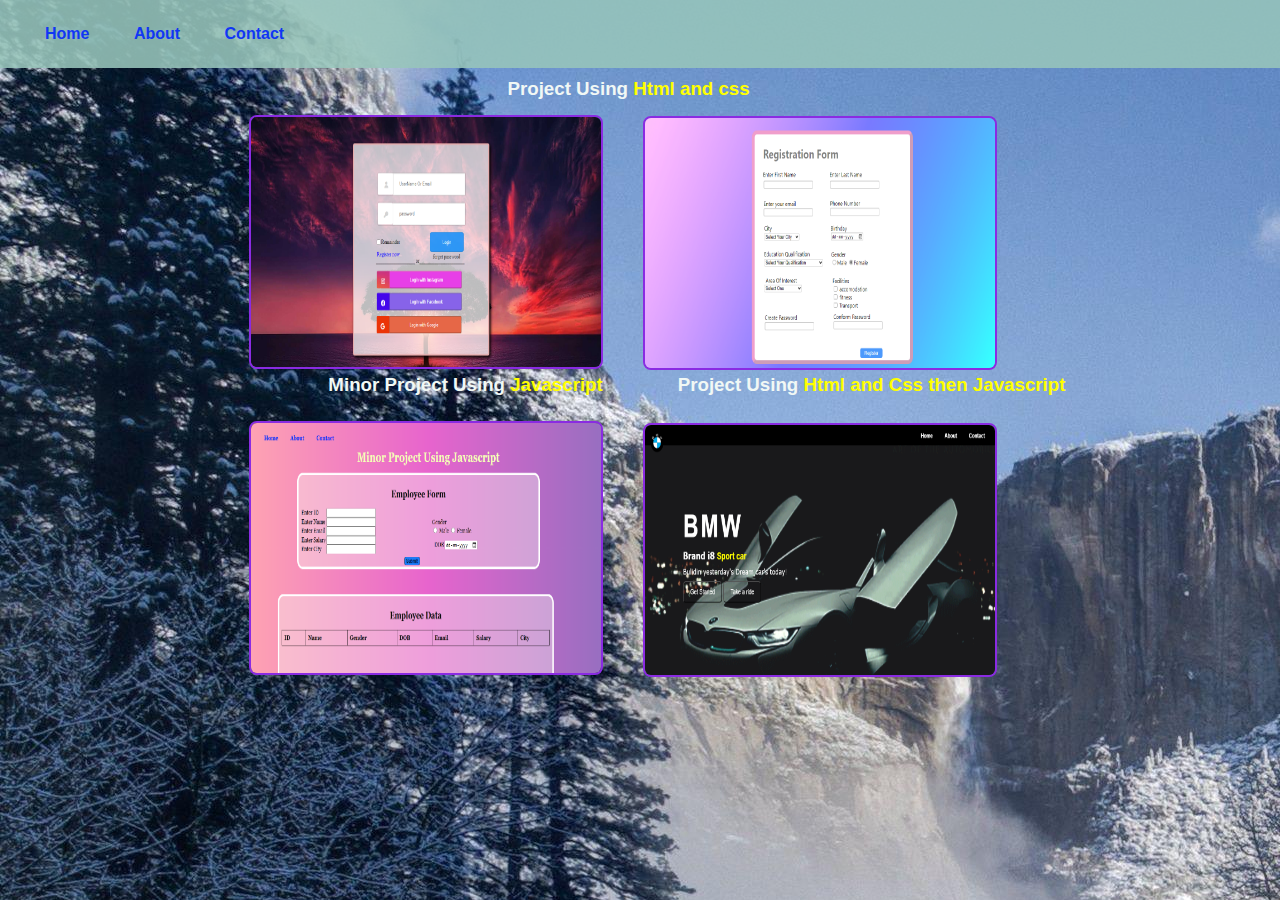
<file: index.html>
<!DOCTYPE html>
<html lang="en">

<head>
    <meta charset="UTF-8">
    <meta name="viewport" content="width=device-width, initial-scale=1.0">
    <title>Home</title>
    <link rel="stylesheet" href="index.css">
</head>

<body>
    <div>
        <header>
            <nav>
                <li> <a href="index.html">Home</a> </li>
               
                <li><a href="about.html">About</a></li>
              
                
                <li><a href="contact.html">Contact</a></li>
            </nav>
        </header>
    </div>
    <div class="container">
       <h3 id="h1">Project Using <span>Html and css</span> </h3>
        <br>
      
        <a href="login.html"><img id="img11" src="pro-image/login.png" alt="login" width="350px" height="250px"></img></a>
        <a href="form.html"><img id="img12" src="pro-image/reg.png" alt="reg" width="350px" height="250px"></img></a>
       <div class="h3">
         <h3 id="h3"> Minor Project Using  <span>Javascript</span> </h3>
        <a href="demo.html"><img id="img14" src="pro-image/minor.png" alt="reg" width="350px" height="250px"></img></a>
       </div>
        <div class="h4">
     <h3 id="h4">Project Using <span>Html and Css then Javascript </span> </h3>
        <a href="home.html"><img id="img13" src="pro-image/car.png" alt="car" width="350px" height="250px"></img></a>
        </div>

    </div>


</body>

</html>
</file>
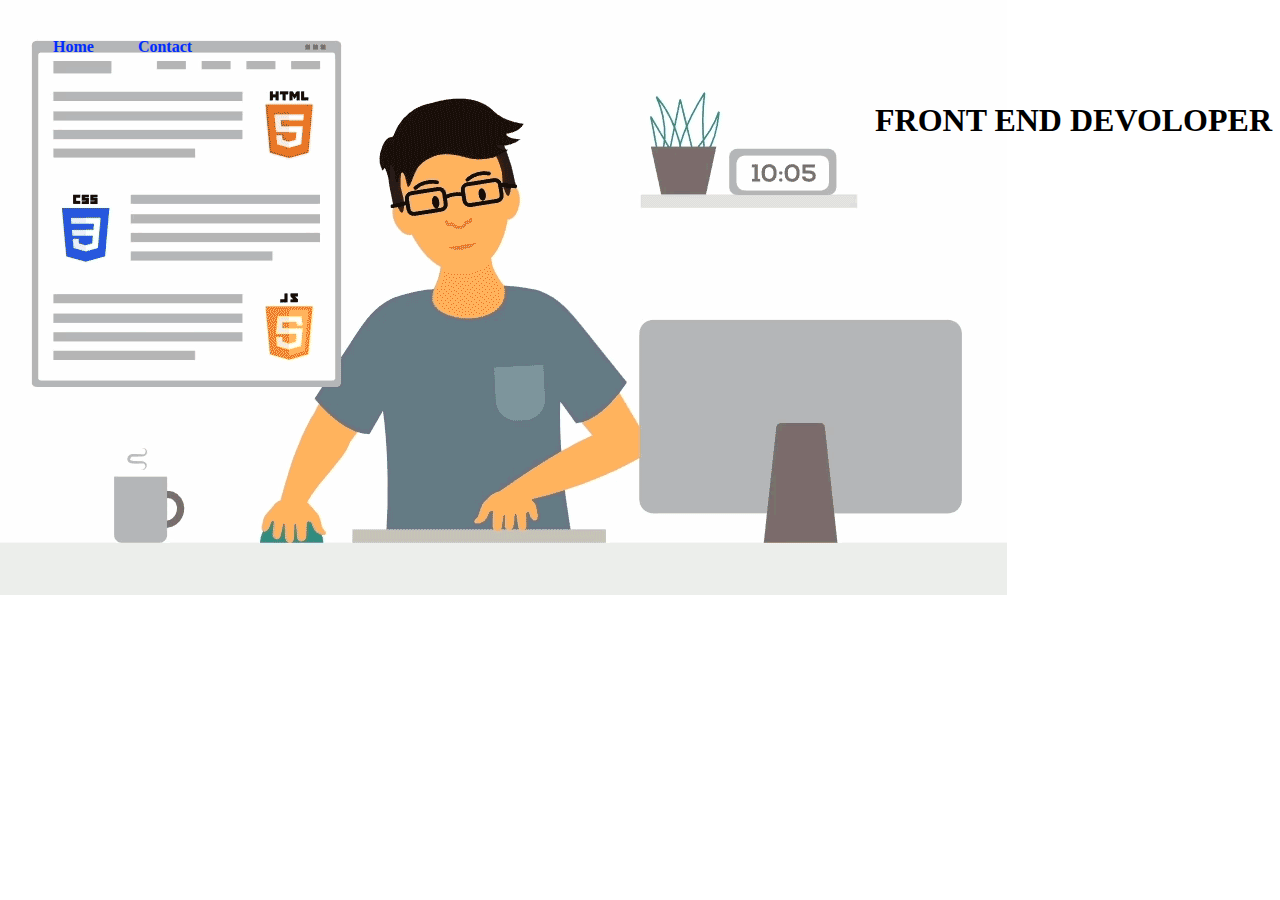
<file: about.html>
<!DOCTYPE html>
<html lang="en">
<head>
    <meta charset="UTF-8">
    <meta name="viewport" content="width=device-width, initial-scale=1.0">
    <title>Document</title>
    <style>
        body{
            margin-top: 1%;
            background-image: url(about2.gif);
            background-repeat: no-repeat;
        }
    h1{
       
        text-align: -webkit-right;
        animation-name: example3;
    animation-duration: 3s;
    animation-iteration-count: infinite;
    

  }
  
  @keyframes example3 {
    0%   {color: rgb(222, 59, 184);}
    25%  {color:rgb(0, 200, 255);}
    50%  {color:rgb(103, 107, 230)}
    100% {color: rgb(0, 255, 128);}
  }
  
header{
    background-color:transparent;
    display: flex;
    justify-content: space-between;
    padding: 15px 25px;
    color: rgb(1 44 253);
animation: header 2s ease-in-out;
}
@keyframes header {
    0%{
        transform:translateY(-100%)
   }}

nav li{
    display: inline-block;
    margin: 10px 20px;
    font-weight: 600;
}
a{
    text-decoration: none;
    color: rgb(1 44 253);
}
a:hover{
    background-color: coral;
}
        
    </style>
</head>
<body>
    <div class="a1">
        <header>
            <nav>
                <li> <a href="index.html">Home</a> </li>
                <li><a href="contact.html">Contact</a></li>
            </nav>
        </header>
    </div>

    <h1>FRONT END DEVOLOPER</h1>
</body>
</html>
</file>
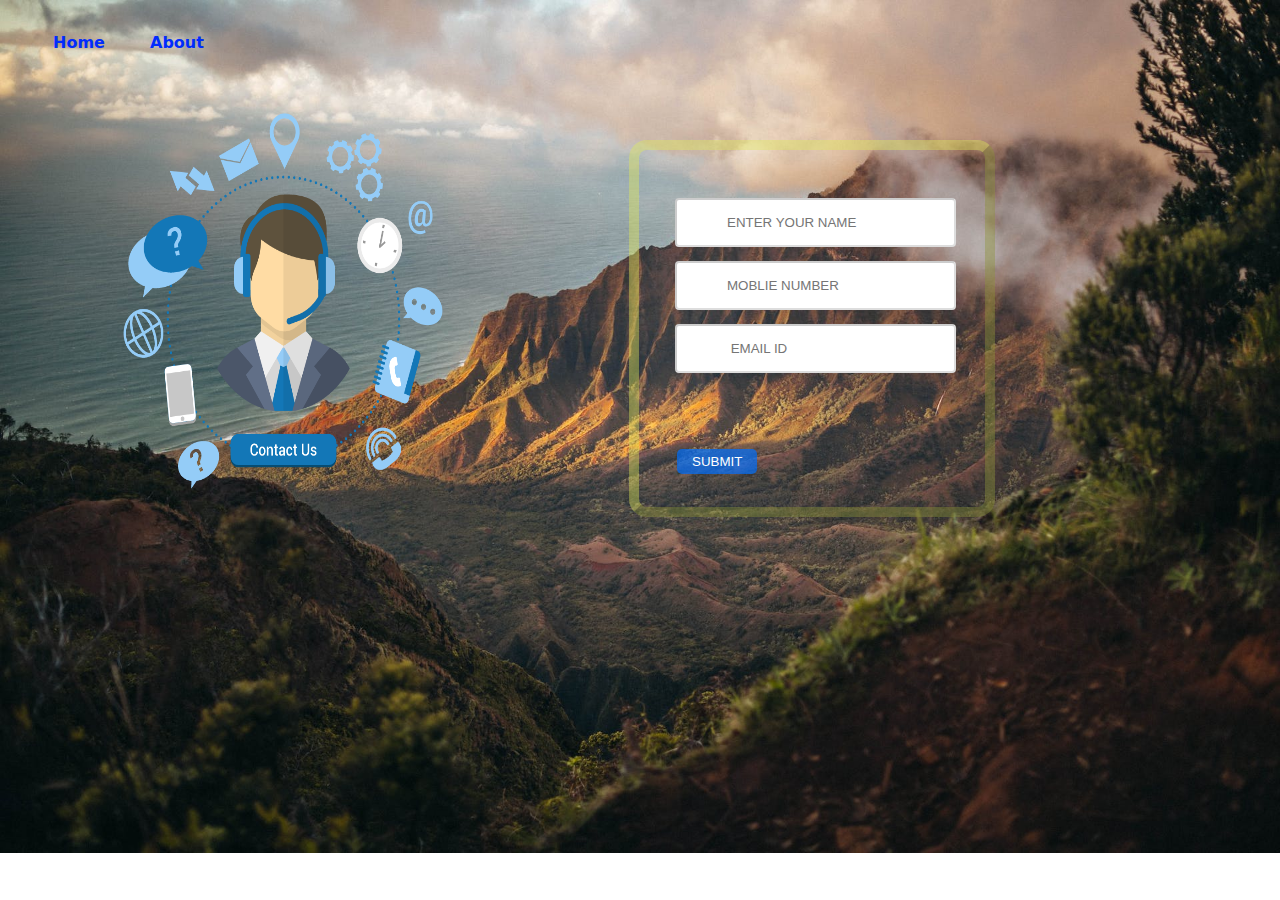
<file: contact.html>
<!DOCTYPE html>
<html lang="en">

<head>
    <meta charset="UTF-8">
    <meta name="viewport" content="width=device-width, initial-scale=1.0">
    <title>Document</title>
    <style>
        body {
            background-image: url(contactb.jpg);
            background-repeat: no-repeat;
            background-size: cover;

            font-family: system-ui;
        }

        header {
            background-color: transparent;
            display: flex;
            justify-content: space-between;
            padding: 15px 25px;
            color: rgb(1 44 253);
            animation: header 2s ease-in-out;
        }

        @keyframes header {
            0% {
                transform: translateY(-100%)
            }
        }

        nav li {
            display: inline-block;
            margin: 10px 20px;
            font-weight: 600;
        }

        a {
            text-decoration: none;
            color: rgb(1 44 253);
        }

        a:hover {
            color: rgb(255, 80, 156);
        }
       
       
.form {
    display: flex;
    width: 300px;
    height: 350px;
    margin: -68px 39px;
    background-color:transparent;
    border: 2px solid rgba(223, 232, 90, 0.413);
    background-size: cover;
    border-width: 10px;
    border-style: outset;
    border-radius: 18px;
    color: rgb(0, 0, 0);
    position: absolute;
    top: 208px;
    left: 590px;
    padding-bottom: 1px;
    padding-left: 36px;
    padding-right: 10px;
    padding-top: 6px;




}

#name {

    background: white;
    border-color: rgb(0, 0, 0,.2);
    border-radius: 4px;
    padding: 15px 50px;
    font-weight: 500;
    margin-top: 15%;
    margin-bottom: 5%;
}
#name:hover {
    background-color: rgb(244, 132, 180);
        }
       
       
#number {
    background: white;
    border-color: rgb(0, 0, 0,.2);
    border-radius: 4px;
    padding: 15px 50px;
    margin-bottom: 5%;
}
#number:hover {background-color: rgb(244, 132, 180);
        }
       
       
#email {
    background: white;
    border-color: rgb(0, 0, 0,.2);
    border-radius: 4px;
    padding: 15px 50px;
    margin-bottom: 5%;
}
#email:hover {
            background-color: rgb(244, 132, 180);
        }
       
       
#btn {

background: #006efbb3;
color: white;

border: 0 none;
border-radius: 5px;
-webkit-border-radius: 5px;


cursor: pointer;

padding: 5px 15px;
position: absolute;
left: 38px;
top: 299px;
}
#btn:hover {background-color: rgb(244, 132, 132);
        }
       

    </style>
</head>

<body>
    <div class="a1">
        <header>
            <nav>
                <li> <a href="index.html">Home</a> </li>
                <li><a href="about.html">About</a></li>
            </nav>
        </header>
    </div>

    
    <img src="contact3.png" alt="" height="450px" width="550px">
    <div class="form">
        <form >
            <div class="name">
                <input type="text" id="name" placeholder="ENTER YOUR NAME">

            </div>

            <div class="number">
                <input type="number" id="number" placeholder="MOBLIE NUMBER">

            </div>

            <div class="email">
                <input type="email" id="email" placeholder=" EMAIL ID">

            </div>

            <button id="btn">SUBMIT</button>
        </form>
    </div>
</body>

</html>
</file>
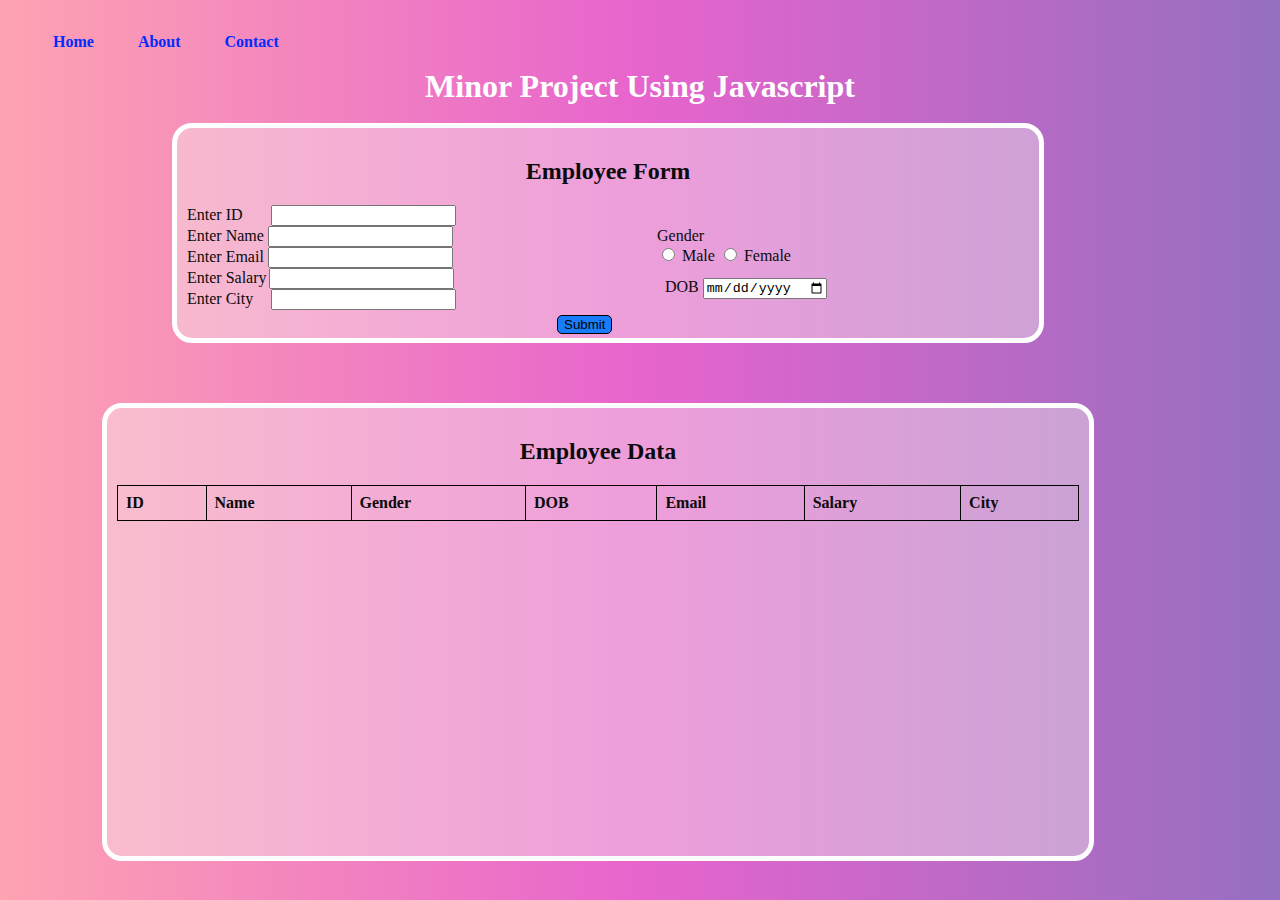
<file: demo.html>
<!DOCTYPE html>
<html lang="en">
<head>
    <meta charset="UTF-8">
    <meta name="viewport" content="width=device-width, initial-scale=1.0">
    <title>Document</title>
    <link rel="stylesheet" href="new.css">
</head>
<body >

    <div class="a1">
        <header>
            <nav>
                <li> <a href="index.html">Home</a> </li>
               
                <li><a href="about.html">About</a></li>
              
                
                <li><a href="contact.html">Contact</a></li>
            </nav>
        </header>
    </div>

    <h1> Minor Project Using Javascript</h1>
        <div class="container">
            <div class="sub-container">
                <div><h2> Employee Form </h2></div>
               
                        <form>
                            <div class="inp1">
                                <label for="inp1">Enter ID
                                <input type="text" id="inp1">
                                </label>
                                </div>

                                <div class="inp2">
                                <label for="inp2">Enter Name
                                <input type="text" id="inp2">
                                </label>
                                </div>

                                <div class="inp6">
                                    <label for="inp6">Enter Email
                                    <input type="email" id="inp6">
                                    </label>
                                    </div>

                                <div class="inp3">
                                <label for="inp3">Enter Salary
                                <input type="text" id="inp3">
                                </label>
                                </div>

                                <div class="inp4">
                                <label for="inp1">Enter City
                                <input type="text" id="inp4">
                                </label>
                                </div>

                                <div class="inp5">
                                    <label>Gender<br>
                                      
                                        <input type="radio" id="genderid" name="gender" value="Male" >
                                        <label for="gender">Male</label>

                                        
                                        <input type="radio" id="genderid" name="gender" value="Female">
                                        <label for="gender">Female</label>
                                    </label>
                                </div>

                                <div class="date">
                                    <label for="dateid">DOB
                                    <input type="date" id="dateid" value="" name="date"></label>
                                </div>
                        </form>

                         <div class="btn"> <button id="btn">Submit</button></div>
                  
            </div>


            
            <div class="sub-container1">
                <h2> Employee Data </h2>
                <table  class="main-table">
                    <thead>
                        <tr>
                            <th>ID</th>
                            <th>Name</th>
                            <th>Gender</th>
                            <th>DOB</th>
                            <th>Email</th>
                            <th>Salary</th>
                            <th>City</th>
                            
                        </tr>
                    </thead>
                    <tbody id="table-body"></tbody>
                </table>
            </div>
        </div>
</body>
<script src="new.js"></script>
</html>
</file>
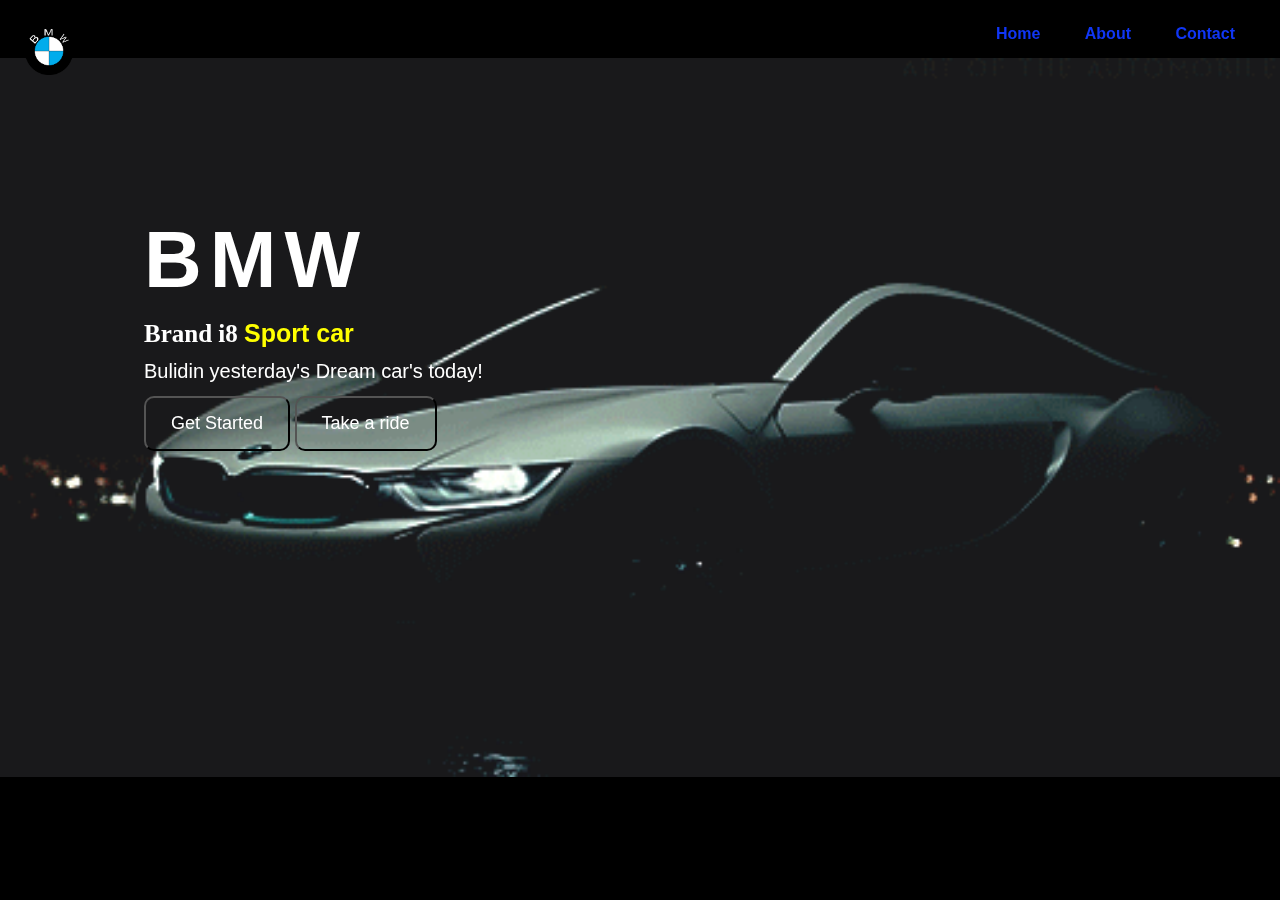
<file: home.html>
<!DOCTYPE html>
<html lang="en">
<head>
    <meta charset="UTF-8">
    <meta name="viewport" content="width=device-width, initial-scale=1.0">
    <title>Ford car</title>
    <link rel="stylesheet" href="home.css">
</head>
<body>
    <header>
        <img id="img1" src="logo0.png" alt="">
        <nav id="nav"  onmouseout="out">
            <li> <a href="index.html">Home</a> </li>
            <li><a href="about.html">About</a></li>
            <li><a href="contact.html">Contact</a></li>
        </nav>
    </header>
    <div class="main">
        <div class="content" >
            <h1>BMW</h1>
            <h3>Brand i8 <span> Sport car</span></h3>
            <p>Bulidin yesterday's Dream car's today!</p>
            <button> Get Started</button>
            <button>Take a ride </button>
           


        </div>
        <div class="image"><img id="img"    src="bwm1.gif" alt=""></div>
    </div>
   
</body>
<script src="home.js">

</script>
</html>
</file>
<file: index.css>
*{
    margin: 0px;
    padding: 0px;
    box-shadow: 0px;
    cursor: pointer;
    font-family: sans-serif;
}
body{
    width: 100%;
    min-height: 100vh;
   background-image: url(09.jpg);
   
}
header{
    background-color: #97c5bbe0;
    display: flex;
    justify-content: space-between;
    padding: 15px 25px;
    color: rgb(1 44 253);
animation: header 2s ease-in-out;
}

@keyframes header {
    0%{
        transform:translateY(-100%)
   }}

nav li{
    display: inline-block;
    margin: 10px 20px;
    font-weight: 600;
}
nav :hover{
    background-color: rgb(250, 80, 199);
}
a{
  text-decoration: none;
  color: rgb(16, 54, 245);
}
header a:hover{
  color: corgb(255, 80, 80)
}

.container{
    display: grid;
    grid-template-columns:auto  auto;
    align-content: center;
}
.container #img11{
    border: 2px solid blueviolet;
    border-radius: 8px;
    margin-top: 4%;
    margin-left: 40%;
  
    animation: header1 2s ease-in-out;
  }
  @keyframes header1 {
      0%{
          transform:translateX(-100%)
     }}

.container #img11:hover {
    width: 380px;
    height: 280px;
}
 .container #img12{
border: 2px solid blueviolet;
border-radius: 8px;
margin-top: 4%;
margin-left: 3%;

animation: header2 2s ease-in-out;
}
@keyframes header2 {
    0%{
      transform:translateX(100%)
   }}

.container #img12:hover {
width: 380px;
height: 280px;
}
.container #img13{
border: 2px solid blueviolet;
border-radius: 8px;
margin-top: 4%;
margin-left: 3%;
position: relative;
left: 0px;


animation: header3 2s ease-in-out;
}
@keyframes header3 {
    0%{
        transform:translateY(100%)
   }}


.container #img13:hover {
    width: 380px;
    height: 280px;
}
.container #img14{
  border: 2px solid blueviolet;
  border-radius: 8px;
  margin-top: 4%;
  margin-left: 3%;
  position: relative;
  left: 0px;
  
  
  animation: header3 2s ease-in-out;
  }
  @keyframes header3 {
      0%{
          transform:translateY(100%)
     }}
  
  
  .container #img14:hover {
      width: 380px;
      height: 280px;
  }
.container #h1{
    color: #f1f8f5;
    text-align: center;
    position: relative;
    left: 317px;
    top: 10px;
    animation-name: example;
    animation-duration: 3s;
    animation-iteration-count: infinite;
    

  }
  
  @keyframes example {
    0%   {color: green;}
    25%  {color:blue;}
    50%  {color:pink}
    100% {color: red;}
  }
  .container #h2{
    color: #f1f8f5;
    text-align: center;
    position: relative;
    left: 317px;
    top: 0px;
    animation-name: example;
    animation-duration: 3s;
    animation-iteration-count: infinite;
    

  }
  
  @keyframes example {
    0%   {color: green;}
    25%  {color:blue;}
    50%  {color:pink}
    100% {color: red;}
  }
  .container .h3{
    position: relative;
    left: 230px;
  }
  .container #h3{
    color: #f1f8f5;
    text-align: center;
    position: relative;
    left: -76px;
    top: 0px;
    animation-name: example1;
    animation-duration: 3s;
    animation-iteration-count: infinite;
    

  }
  
  @keyframes example1 {
    0%  {color:rgb(203, 255, 192)}
    25%  {color: rgb(255, 0, 179)}
    50%  {color:pink}
    100% {color:white}
  }
  .container .h4{
    position: relative;
    left:  0px;
  }
  .container #h4{
    color: #f1f8f5;
    text-align: center;
    position: relative;
    left:-80px;
    top: 0px;
    animation-name: example;
    animation-duration: 3s;
    animation-iteration-count: infinite;
    

  }
  
  @keyframes example {
    0%   {color: green;}
    25%  {color:blue;}
    50%  {color:pink}
    100% {color: red;}
  }
span{
    color: yellow;
    animation-name: span;
    animation-duration: 3s;
    animation-iteration-count: infinite;
    

  }
  
  @keyframes span {
    0%   {color:green;}
    25%  {color: yellow;}
    50%  {color: blue;}
    100% {color: red}
  }
</file>
<file: new.css>
body{
  
    background-image: linear-gradient(
        to right,rgb(254, 163, 178),
        rgb(231, 100, 205),rgb(149, 111, 192) );
        
       
    overflow-x: hidden;

    font-family: Georgia;
    
}
header{
    background-color:transparent;
    display: flex;
    justify-content: space-between;
    padding: 15px 25px;
    color: rgb(1 44 253);
animation: header 2s ease-in-out;
}
@keyframes header {
    0%{
        transform:translateY(-100%)
   }}

nav li{
    display: inline-block;
    margin: 10px 20px;
    font-weight: 600;
}
h1{
    color: white;
    text-align: center;
    position: relative;
    top: -29px;
    animation-name: example;
    animation-duration: 3s;
    animation-iteration-count: infinite;
    

  }
  
  @keyframes example {
    0%  {color: rgb(255, 85, 0);}
    25%  {color:rgb(221, 255, 0);}
    50%  {color:rgb(251, 249, 249)}
    100%{color:rgb(15, 15, 15)192, 255, 199}
  }
h2{
    text-align: center;
}
.container{
    display: grid;
    grid-template-columns: 360px 390px;
    column-gap: 5px;
}
.sub-container{
    
    width: 842px;
    margin: 0px 18px;
    border: 5px solid white;
    border-radius: 20px;
    background-color: rgba(248, 244, 240, 0.4);
    color: rgb(11, 11, 11);
    padding: 10px;
    position: relative;
    left: 146px;
    top: -33px;
}
.sub-container1{
    width: auto;
    margin: -119px -301px;
    position: relative;
    top: 366px;
    left:30px;
    border: 5px solid white;
    border-radius: 20px;
    background-color: rgba(248, 244, 240, 0.4);
    color: rgb(11, 11, 11);
    padding: 10px;
}
.main-table{
    border-collapse: collapse;
    width: 100%;

}
.main-table th, .main-table td {
    border: 1px solid black;
    padding: 8px;
    text-align: left;
} 
a{
    text-decoration: none;
    color: rgb(1 44 253);
}
.inp1{
    margin: 0px 0px;
    position: relative;
    top: 0px;
    left: 0px;
}
#inp1{
    position: relative;
    top: 0px;
    left: 24px;
}
.inp2{
    margin: 0px 0px;
    position: relative;
    top: 0px;
    left: 0px;
}
.inp3{
    margin: 0px 0px;
    position: relative;
    top: 0px;
    left: 0px;
}
#inp3{
    position: relative;
    top: 0px;
    left: -2px;
}
.inp6{
    margin: 0px 0px;
    position: relative;
    top: 0px;
    left: 0px;
}
#inp4{
    position: relative;
    top: 0px;
    left: 14px;
}
.inp5{
    margin: 0px 0px;
    position: relative;
    top: -83px;
    left: 470px;
}
.date{
    margin: 0px 0px;
    position: relative;
    top: -70px;
    left: 478px;
}
.btn{
    margin: -30px 0px;
    position: relative;
    top: -24px;
    left: 370px;

}
#btn{
    background: #197cfb;
    border: 1px solid black;
    border-radius: 5px;
}
</file>
<file: home.css>
*{
    margin: 0px;
    padding: 0px;
    box-shadow: 0px;
    cursor: pointer;
    font-family: sans-serif;
}
body{
    width: 100%;
    min-height: 100vh;
    background-color: black;
    overflow: hidden;

}
header{
    display: flex;
    justify-content: space-between;
    padding: 15px 25px;
    color: white;
animation: header 2s ease-in-out;
}
@keyframes header {
    0%{
        transform:translateY(-100%)
   }}

nav li{
    display: inline-block;
    margin: 10px 20px;
    font-weight: 600;
}
nav :hover{
    background-color: rgb(250, 80, 199);
}
a{
    text-decoration: none;
    color: rgb(16, 54, 245);
}
a:hover{
    background-color: coral;
}

.main{
    width: 100%;
    display: flex;


}
.content{
    width: 50%;
    margin-top: 8%;
    margin-left: 5%;
    position: absolute;
    top: 150px;
    left: 80px;
    color:white;

    animation: content 3s ease-in-out;
}
@keyframes content {
    0%{
        transform:translateX(-70%)
   }}

  
  

.content h1{
    font-size: 80px;
    margin-bottom: 1%;
    letter-spacing: 8px;

}
.content h3{
    font-size: 25px;
    margin-bottom: 3%;
    font-family: verdana;
}
span{
    color:yellow;
}
.content p{
    font-size: 20px;
    margin-bottom: 3%;
    font-family: Verdana, Geneva, Tahoma, sans-serif;

}
button{
    padding: 15px 25px;
    background-color: transparent;
    color: white;
    border-radius: 10px;
    font-size: 18px;
}
button:hover{
    background-color: rgb(245, 100, 94);
}
.image{
    width: 100%;
   
    background-color: black;
    position: relative;
    top: -267px;
    left: -77px;
    z-index: -1;
    
}
#img{
    width: 100%;
    position:absolute;
    top: -267px;
    left: -77px;
}

#img1{
    display: flex;
    top: 12px;
    width: 48px;
    position: relative;
}










@media screen and (min-width:800px){
    .content {
        width: 100%;
        
        position: absolute;
        top:9px;
        left: 80px;
    }
    .content h1{
        margin-top: 8%;
    }
    .content h3{
        margin-bottom: 1%;
    }
    .content p{
        margin-bottom: 1%;
    }

    .image{
        width: 100%;
        
    }
    #img{
        width: 100%;
    position: fixed;
    top: 58px;
    left: 0px;
    }
}
@media screen and (max-width:576px){
    .content {
        width: 100%;
        text-align: center;
        margin: 0% 0px;
        position: absolute;
        top: auto;
    }
    

    .image{
        width: 0px;
        
    }
}
</file>
